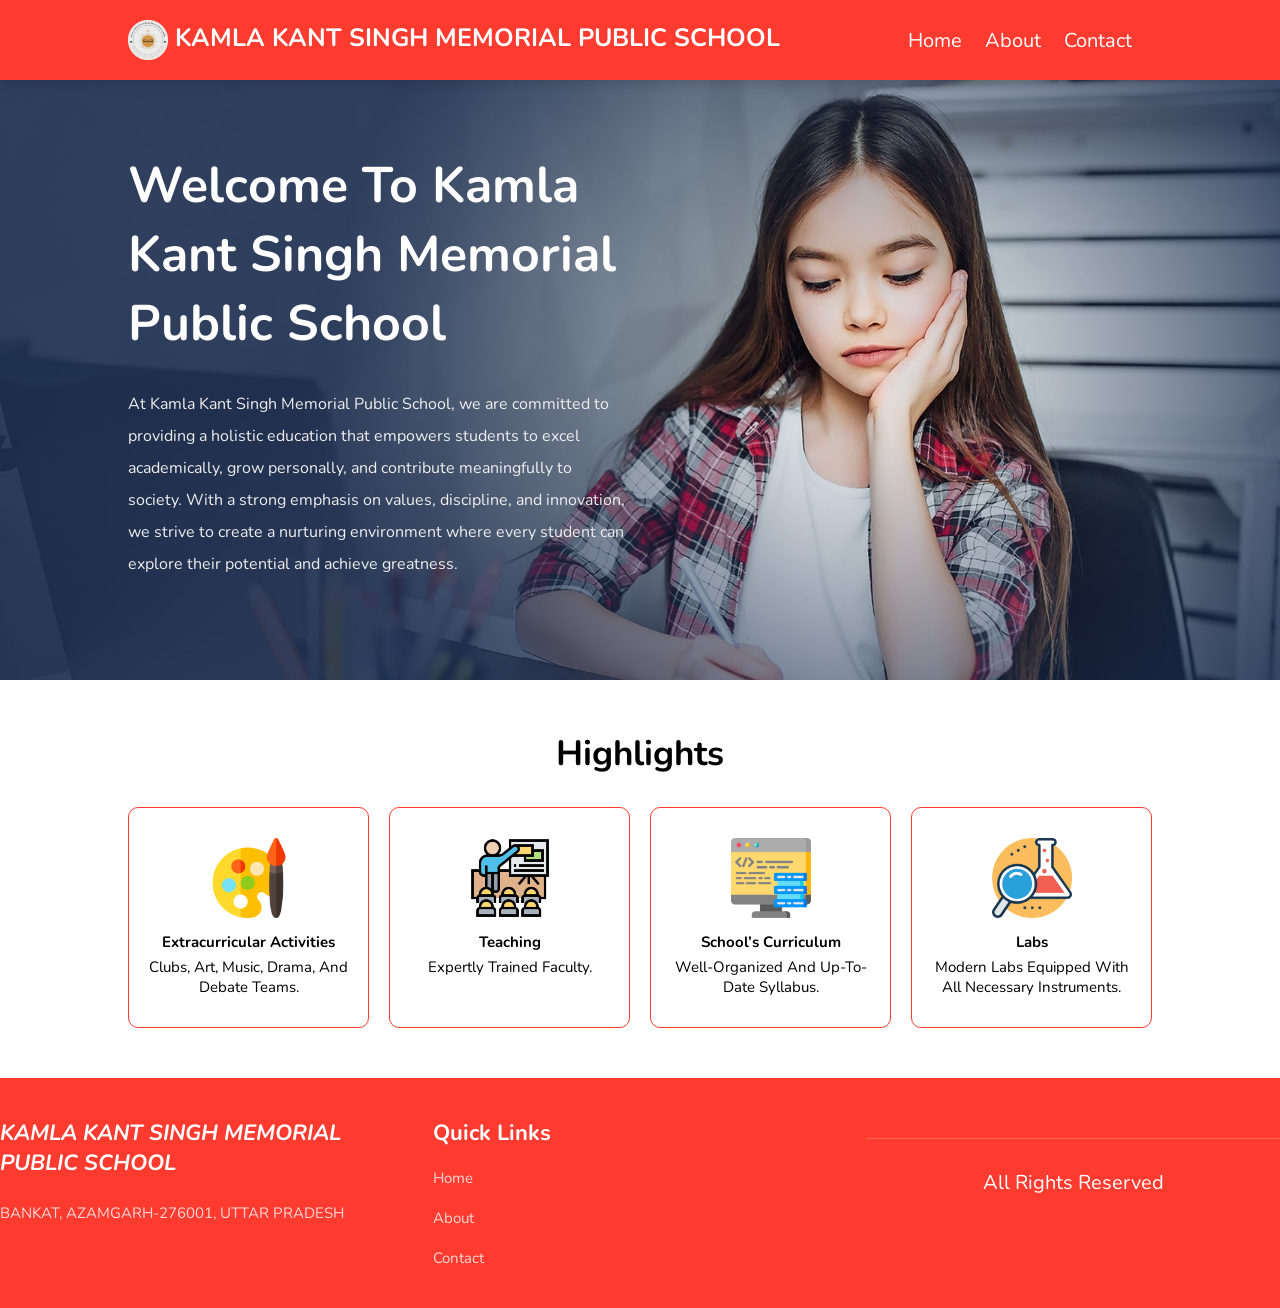
<file: index.html>
<!DOCTYPE html>
<html lang="en">
<head>
    <meta charset="UTF-8">
    <meta http-equiv="X-UA-Compatible" content="IE=edge">
    <meta name="viewport" content="width=device-width, initial-scale=1.0">
    <title>SCHOOL-WEBSITE</title>

    <!-- css link -->
    <link rel="stylesheet" href="css/style.css">

    <!-- swiper css link -->
    <link rel="stylesheet" href="https://cdn.jsdelivr.net/npm/swiper@8/swiper-bundle.min.css"/>

    <!-- font awesome link -->
    <link rel="stylesheet" href="https://cdnjs.cloudflare.com/ajax/libs/font-awesome/6.2.1/css/all.min.css">
</head>
<body>
    <!-- begin header section-->
    <header class="header">
        <a href="#" class="logo">
            <img src="images/cropped_image.png"  style="height: 40px; width: auto; vertical-align: middle;">
            KAMLA KANT SINGH MEMORIAL PUBLIC SCHOOL
        </a>
        

        <nav class="navbar">
            <div id="close-navbar" class="fas fa-times"></div>
            <a href="index.html">Home</a>
            <a href="about.html">About</a>
            
            <a href="contact.html">Contact</a>
        </nav>

        <div class="icons">
            <div id="menu-btn" class="fas fa-bars"></div>
        </div>
    </header>
    <!-- end header section-->

    <!-- start of home section -->
    <section class="home">
        <div class="swiper mySwiper">
            <div class="swiper-wrapper">

                <section class="swiper-slide" style="background: url(images/home-slide-1.jpg) no-repeat;">
                    <div class="content">
                        <h3>Welcome to Kamla Kant Singh Memorial Public School</h3>
                        <p>
                            

At Kamla Kant Singh Memorial Public School, we are committed to providing a holistic education that empowers students to excel academically, grow personally, and contribute meaningfully to society. With a strong emphasis on values, discipline, and innovation, we strive to create a nurturing environment where every student can explore their potential and achieve greatness.
                        </p>
                        
                    </div>            
                </section>

               
                

            </div>
            <div></div>
            

            <div class="swiper-pagination"></div>

        </div>
    </section>
    <!-- end of home section -->

    <!-- start of subject section -->
     
    <section class="subjects">
        
        <h1 class="heading">Highlights</h1>

        <div class="box-container">

            <div class="box">
                <img src="images/subject-icon-1.png" alt="">
                <h3>Extracurricular Activities</h3>
                <p>Clubs, art, music, drama, and debate teams.</p>
            </div>

            

            <div class="box">
                <img src="images/subject-icon-3.png" alt="">
                <h3>Teaching</h3>
                <p>Expertly trained faculty.</p>
            </div>

            <div class="box">
                <img src="images/subject-icon-4.png" alt="">
                <h3>School’s Curriculum</h3>
                <p>Well-organized and up-to-date syllabus.</p>
            </div>

            <div class="box">
                <img src="images/subject-icon-5.png" alt="">
                <h3>Labs</h3>
                <p>Modern labs equipped with all necessary instruments.</p>
                
            </div>

            

        </div>
    </section>
    <!-- end of subject section -->

    <!-- start of footer section -->
    <section class="footer">
        <div class="box-container">
            <div class="box">
                <h3><i > KAMLA KANT SINGH MEMORIAL PUBLIC SCHOOL</i></h3>
                <p>BANKAT, AZAMGARH-276001, UTTAR PRADESH</p>
               
            </div>

            <div class="box">
                <h3>Quick links</h3>
                <a href="index.html" class="link">Home</a>
                <a href="about.html" class="link">About</a>
                
                <a href="contact.html" class="link">Contact</a>
            </div>

           

           
        <div class="credit">all rights reserved</div>
    </section>
    <!-- end of footer section -->

    <!-- swiper js link -->
    <script src="https://cdn.jsdelivr.net/npm/swiper@8/swiper-bundle.min.js"></script>

    <!-- js file link --> 
    <script src="js/script.js"></script>
</body>
</html>
</file>
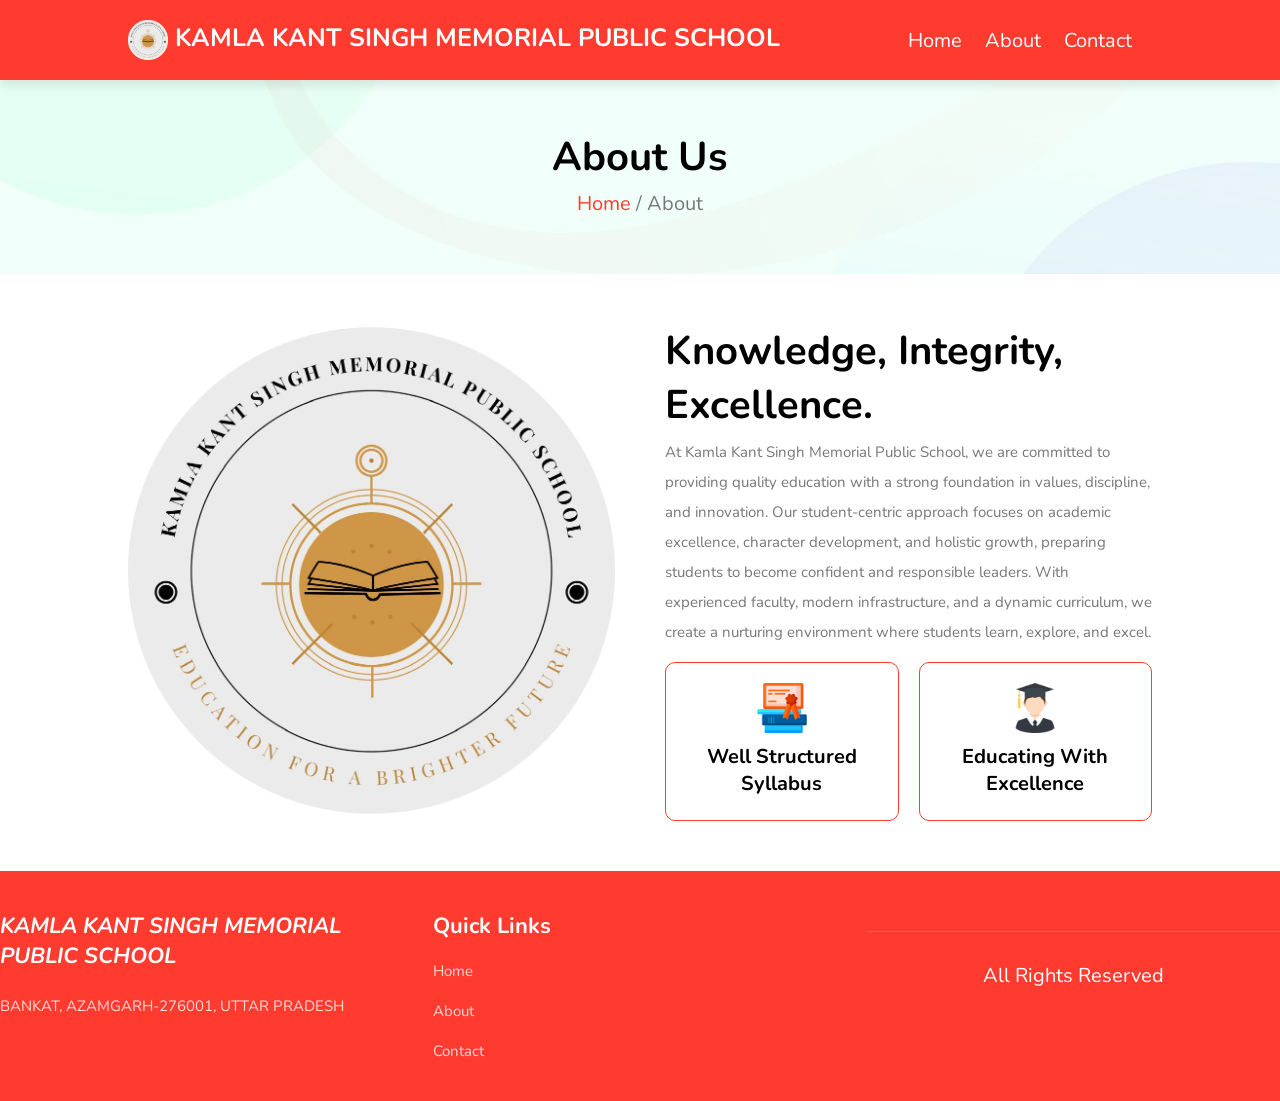
<file: about.html>
<!DOCTYPE html>
<html lang="en">
<head>
    <meta charset="UTF-8">
    <meta http-equiv="X-UA-Compatible" content="IE=edge">
    <meta name="viewport" content="width=device-width, initial-scale=1.0">
    <title>SCHOOL-WEBSITE</title>

    <!-- css link -->
    <link rel="stylesheet" href="css/style.css">

    <!-- swiper css link -->
    <link rel="stylesheet" href="https://cdn.jsdelivr.net/npm/swiper@8/swiper-bundle.min.css"/>

    <!-- font awesome link -->
    <link rel="stylesheet" href="https://cdnjs.cloudflare.com/ajax/libs/font-awesome/6.2.1/css/all.min.css">
</head>
<body>
    <!-- begin header section-->
    <header class="header">
        <a href="#" class="logo">
            <img src="images/cropped_image.png"  style="height: 40px; width: auto; vertical-align: middle;">
            KAMLA KANT SINGH MEMORIAL PUBLIC SCHOOL
        </a>
        

        <nav class="navbar">
            <div id="close-navbar" class="fas fa-times"></div>
            <a href="index.html">Home</a>
            <a href="about.html">About</a>
            
            <a href="contact.html">Contact</a>
        </nav>

        <div class="icons">
            <div id="menu-btn" class="fas fa-bars"></div>
        </div>
    </header>
    <!-- end header section-->

    <section class="heading-link">

        <h3>About Us</h3>
        <p><a href="index.html">Home</a> / About</p>

    </section>

    <!-- start of about section -->

    <section class="about">

        <div class="image">
            <img src="images/cropped_image.png" alt="">
        </div>

        <div class="content">
            <h3 class="about-title">Knowledge, Integrity, Excellence.</h3>
            <p>
                At Kamla Kant Singh Memorial Public School, we are committed to providing quality education with a strong foundation in values, discipline, and innovation. Our student-centric approach focuses on academic excellence, character development, and holistic growth, preparing students to become confident and responsible leaders.

With experienced faculty, modern infrastructure, and a dynamic curriculum, we create a nurturing environment where students learn, explore, and excel.
            </p>

            <div class="icons-container">
                <div class="icons">
                    <img src="images/about-icon-1.png" alt="">
                    <h3>Well Structured Syllabus</h3>
                    
                </div>

                
          
                <div class="icons">
                    <img src="images/about-icon-3.png" alt="">
                    <h3>Educating with Excellence</h3>
                    
                </div>
            </div>

        </div>

    </section>

    <!-- start of about section -->


 
    <!-- start of student review section -->


    <section class="footer">
        <div class="box-container">
            <div class="box">
                <h3><i> KAMLA KANT SINGH MEMORIAL PUBLIC SCHOOL</i></h3>
                <p>BANKAT, AZAMGARH-276001, UTTAR PRADESH</p>
               
            </div>

            <div class="box">
                <h3>Quick links</h3>
                <a href="index.html" class="link">Home</a>
                <a href="about.html" class="link">About</a>
                
                <a href="contact.html" class="link">Contact</a>
            </div>

           

           
        <div class="credit">all rights reserved</div>
    </section>
    <!-- end of footer section -->

    <!-- swiper js link -->
    <script src="https://cdn.jsdelivr.net/npm/swiper@8/swiper-bundle.min.js"></script>

    <!-- js file link --> 
    <script src="js/script.js"></script>
</body>
</html>
</file>
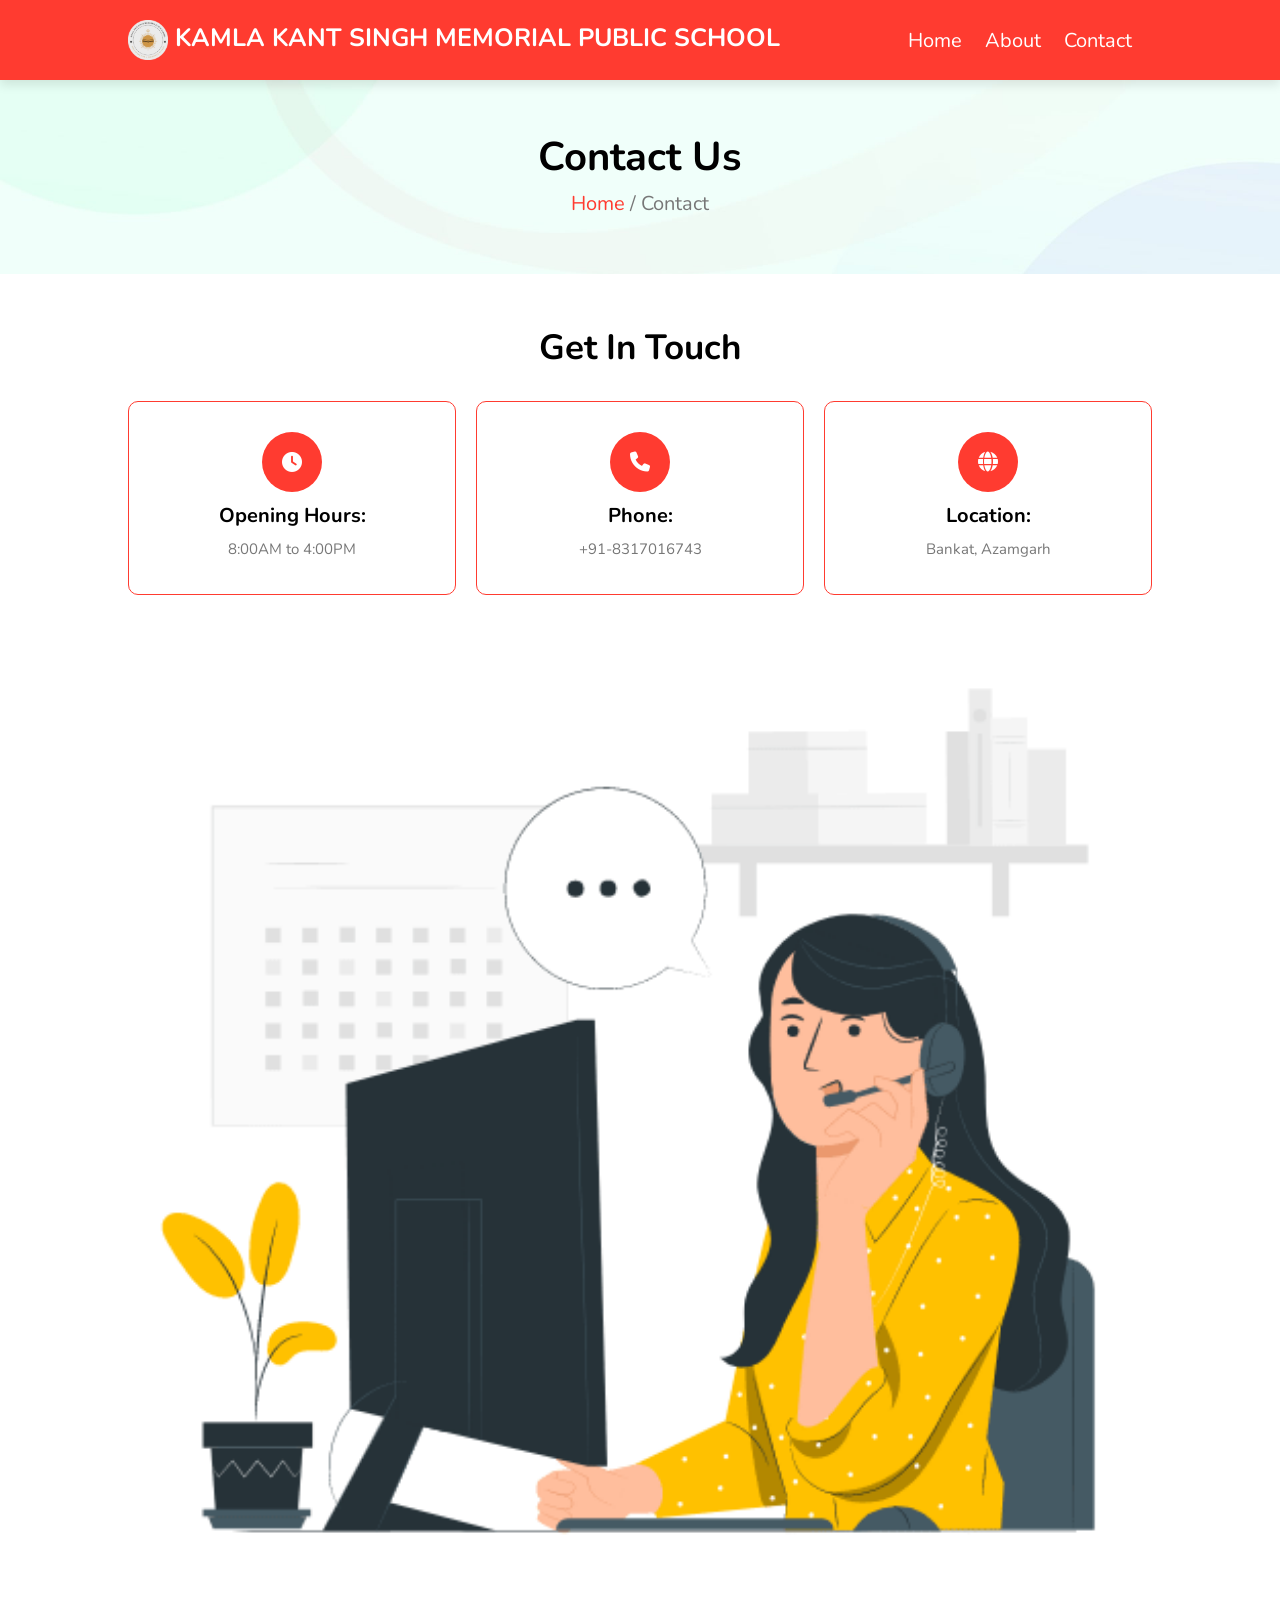
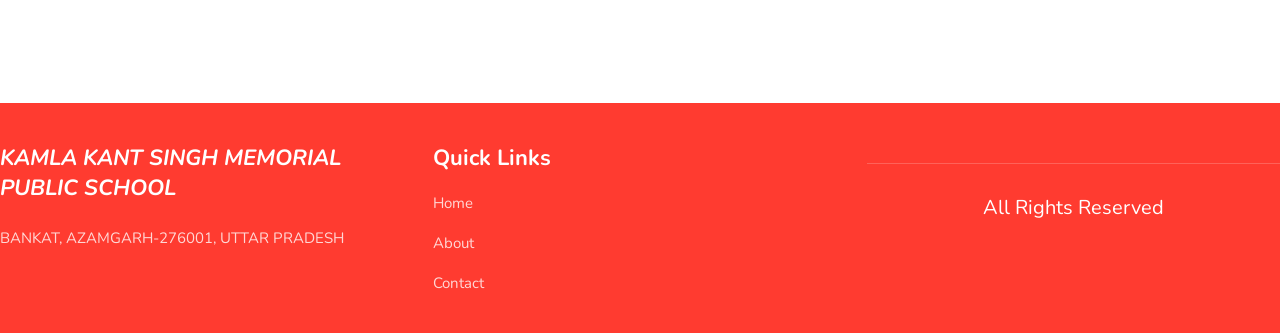
<file: contact.html>
<!DOCTYPE html>
<html lang="en">
<head>
    <meta charset="UTF-8">
    <meta http-equiv="X-UA-Compatible" content="IE=edge">
    <meta name="viewport" content="width=device-width, initial-scale=1.0">
    <title>SCHOOL-WEBSITE</title>

    <!-- css link -->
    <link rel="stylesheet" href="css/style.css">

    <!-- swiper css link -->
    <link rel="stylesheet" href="https://cdn.jsdelivr.net/npm/swiper@8/swiper-bundle.min.css"/>

    <!-- font awesome link -->
    <link rel="stylesheet" href="https://cdnjs.cloudflare.com/ajax/libs/font-awesome/6.2.1/css/all.min.css">
</head>
<body>
    <!-- begin header section-->
    <header class="header">
        <a href="#" class="logo">
            <img src="images/cropped_image.png"  style="height: 40px; width: auto; vertical-align: middle;">
            KAMLA KANT SINGH MEMORIAL PUBLIC SCHOOL
        </a>
        

        <nav class="navbar">
            <div id="close-navbar" class="fas fa-times"></div>
            <a href="index.html">Home</a>
            <a href="about.html">About</a>
            
            <a href="contact.html">Contact</a>
        </nav>

        <div class="icons">
            <div id="menu-btn" class="fas fa-bars"></div>
        </div>
    </header>
    <!-- end header section-->
    <!-- end header section-->

    <section class="heading-link">

        <h3>Contact Us</h3>
        <p><a href="index.html">Home</a> / Contact</p>

    </section>

    <!-- start of contact us section -->
     

    <section class="contact">

        <h1 class="heading">Get in Touch</h1>

        <div class="icons-container">

            <div class="icons">
                <i class="fas fa-clock"></i>
                <h3>Opening Hours: </h3>
                <p>8:00AM to 4:00PM</p>
            </div>

            <div class="icons">
                <i class="fas fa-phone"></i>
                <h3>Phone: </h3>
                <p>+91-8317016743</p>
                <p></p>
            </div>

            

            <div class="icons">
                <i class="fas fa-globe"></i>
                <h3>Location: </h3>
                <p>Bankat, Azamgarh</p>
            </div>

        </div>

        <div class="row">
   
            <div class="image">
                <img src="images/Contact us.gif" alt="">
            </div>

        </div>

    </section>

    <!-- end of contact us section -->


   





    <section class="footer">
        <div class="box-container">
            <div class="box">
                <h3><i > KAMLA KANT SINGH MEMORIAL PUBLIC SCHOOL</i></h3>
                <p>BANKAT, AZAMGARH-276001, UTTAR PRADESH</p>
               
            </div>

            <div class="box">
                <h3>Quick links</h3>
                <a href="index.html" class="link">Home</a>
                <a href="about.html" class="link">About</a>
                
                <a href="contact.html" class="link">Contact</a>
            </div>

           

           
        <div class="credit">all rights reserved</div>
    </section>
    <!-- end of footer section -->

    <!-- swiper js link -->
    <script src="https://cdn.jsdelivr.net/npm/swiper@8/swiper-bundle.min.js"></script>

    <!-- js file link --> 
    <script src="js/script.js"></script>
</body>
</html>
</file>
<file: css/style.css>
@import url("https://fonts.googleapis.com/css2?family=Nunito:wght@200;300;400;500;600&display=swap");

* {
  font-family: "Nunito", sans-serif;
  margin: 0;
  padding: 0;
  box-sizing: border-box;
  outline: none;
  border: none;
  text-decoration: none;
  transition: all 0.2s linear;
}

img {
  user-select: none;
}

html {
  font-size: 62.5%;
  overflow-x: hidden;
}
html::-webkit-scrollbar {
  width: 1rem;
}
html::-webkit-scrollbar-track {
  background: transparent;
}
html::-webkit-scrollbar-thumb {
  background: rgb(255, 59, 48); /* Bright red */
}

section {
  padding: 5rem 10%;
}

.heading-link {
  text-align: center;
  background: url(../images/heading-bg.jpg) no-repeat;
  background-size: cover;
  background-position: center;
}
.heading-link h3 {
  font-size: 4rem;
  text-transform: capitalize;
  color: black;
}
.heading-link p {
  font-size: 2rem;
  line-height: 2;
  color: #777;
}
.heading-link p a {
  color: rgb(255, 59, 48); /* Bright red */
}
.heading-link p a:hover {
  text-decoration: underline;
}

.heading {
  text-align: center;
  margin-bottom: 3rem;
  font-size: 3.5rem;
  text-transform: capitalize;
  color: black;
}

.btn {
  display: inline-block;
  margin-top: 1rem;
  padding: 1rem 3rem;
  font-size: 1.8rem;
  border: 0.1rem solid rgb(255, 59, 48); /* Bright red */
  background: white;
  color: rgb(255, 59, 48); /* Bright red */
  cursor: pointer;
  text-transform: capitalize;
  border-radius: 0.5rem; /* Rounded corners */
}
.btn:hover {
  background: rgb(255, 59, 48); /* Bright red */
  color: white;
  transform: scale(1.05); /* Slight scale effect */
}

.header {
  position: sticky;
  top: 0;
  left: 0;
  right: 0;
  background: rgb(255, 59, 48); /* Bright red */
  box-shadow: 0 0.5rem 1rem rgba(0, 0, 0, 0.1);
  padding: 2rem 10%;
  display: flex;
  align-items: center;
  z-index: 1000;
}
.header .logo {
  margin-right: auto;
  font-size: 2.5rem;
  text-transform: capitalize;
  color: white; /* White text */
  font-weight: bolder;
}
.header .logo i {
  color: white; /* White icon */
}
.header .navbar {
  position: relative;
}
.header .navbar #close-navbar {
  position: absolute;
  top: 1.5rem;
  right: 2rem;
  font-size: 4rem;
  cursor: pointer;
  color: white; /* White icon */
  display: none;
}
.header .navbar #close-navbar:hover {
  transform: rotate(90deg);
}
.header .navbar a {
  margin-right: 2rem;
  font-size: 2rem;
  text-transform: capitalize;
  color: white; /* White text */
}
.header .navbar a:hover {
  color: rgba(255, 255, 255, 0.8); /* Slightly transparent white */
}
.header .icons div {
  cursor: pointer;
  font-size: 2.5rem;
  color: white; /* White icons */
  margin-left: 1.5rem;
}
.header .icons div:hover {
  color: rgba(255, 255, 255, 0.8); /* Slightly transparent white */
}
.header #menu-btn {
  display: none;
}

.account-form {
  position: fixed;
  top: 0;
  right: 105%;
  width: 35rem;
  background: white;
  display: flex;
  flex-flow: column;
  gap: 2rem;
  justify-content: center;
  height: 100%;
  z-index: 1200;
  padding: 2rem;
  text-align: center;
  border-radius: 1rem; /* Rounded corners */
}
.account-form.active {
  box-shadow: 0 0 0 100vw rgba(0, 0, 0, 0.8);
  right: 0;
}
.account-form #close-form {
  position: absolute;
  top: 1.5rem;
  right: 2.5rem;
  font-size: 4rem;
  cursor: pointer;
  color: #444;
}
.account-form #close-form:hover {
  transform: rotate(90deg);
}
.account-form form {
  border: 0.1rem solid rgb(255, 59, 48); /* Bright red */
  padding: 2rem;
  display: none;
  border-radius: 0.5rem; /* Rounded corners */
}
.account-form form.active {
  display: block;
}
.account-form form h3 {
  font-size: 2.5rem;
  text-transform: capitalize;
  color: black;
  padding-bottom: 0.5rem;
  text-transform: uppercase;
}
.account-form form .box {
  width: 100%;
  border: 0.1rem solid rgb(255, 59, 48); /* Bright red */
  padding: 1.2rem 1.4rem;
  font-size: 1.6rem;
  margin: 0.7rem 0;
  border-radius: 0.5rem; /* Rounded corners */
}
.account-form form .flex {
  padding: 1rem 0;
  display: flex;
  align-items: center;
  gap: 0.5rem;
}
.account-form form .flex label {
  font-size: 1.5rem;
  color: #777;
  cursor: pointer;
}
.account-form form .flex a {
  font-size: 1.5rem;
  color: #777;
  margin-left: auto;
}
.account-form form .flex a:hover {
  text-decoration: underline;
  color: rgb(255, 59, 48); /* Bright red */
}
.account-form form .btn {
  width: 100%;
}
.account-form .buttons .btn {
  margin: 0 0.8rem;
}
.account-form .buttons .btn.active {
  background: rgb(255, 59, 48); /* Bright red */
  color: white;
}

.home {
  padding: 0;
}
.home .swiper-slide {
  display: flex;
  align-items: center;
  height: 60rem;
  background-size: cover !important;
  background-position: center !important;
}
.home .swiper-slide .content {
  width: 50rem;
}
.home .swiper-slide .content h3 {
  font-size: 5rem;
  text-transform: capitalize;
  color: white;
}
.home .swiper-slide .content p {
  font-size: 1.6rem;
  line-height: 2;
  color: #eee;
  padding: 3rem 0;
}

.subjects .box-container {
  display: grid;
  grid-template-columns: repeat(auto-fit, minmax(15rem, 1fr));
  gap: 2rem;
}
.subjects .box-container .box {
  padding: 3rem 2rem;
  text-align: center;
  border: 0.1rem solid rgb(255, 59, 48); /* Bright red */
  cursor: pointer;
  border-radius: 1rem; /* Rounded corners */
}
.subjects .box-container .box:hover {
  background: rgb(255, 59, 48); /* Bright red */
  transform: translateY(-0.5rem); /* Lift effect */
}
.subjects .box-container .box:hover h3 {
  color: white;
}
.subjects .box-container .box img {
  height: 8rem;
  margin-bottom: 0.5rem;
}
.subjects .box-container .box h3 {
  font-size: 1.5rem;
  text-transform: capitalize;
  color: black;
  padding: 0.5rem 0;
}
.subjects .box-container .box p {
  font-size: 1.5rem;
  text-transform: capitalize;
  color: black;
}

.home-courses .slide {
  text-align: center;
  position: relative;
  background: white;
  overflow: hidden;
  border-radius: 1rem; /* Rounded corners */
}
.home-courses .slide:hover .content {
  bottom: 0;
}
.home-courses .slide .image {
  padding: 2rem;
}
.home-courses .slide .image img {
  width: 100%;
  margin-bottom: 1.5rem;
  border-radius: 1rem; /* Rounded corners */
}
.home-courses .slide .image h3 {
  font-size: 2rem;
  text-transform: capitalize;
  color: black;
}
.home-courses .slide .content {
  position: absolute;
  bottom: 100%;
  right: 0;
  left: 0;
  background: rgb(255, 59, 48); /* Bright red */
  padding: 1rem 2rem;
}
.home-courses .slide .content h3 {
  font-size: 2rem;
  text-transform: capitalize;
  color: white;
}
.home-courses .slide .content p {
  font-size: 1.5rem;
  line-height: 2;
  color: #eee;
  padding: 0.5rem 0;
}
.home-courses .slide .content .btn:hover {
  background: black;
}

.about {
  display: flex;
  align-items: center;
  flex-wrap: wrap;
  gap: 5rem;
}
.about .image {
  flex: 1 1 40rem;
}
.about .image img {
  width: 100%;
  border-radius: 1rem; /* Rounded corners */
}
.about .content {
  flex: 1 1 40rem;
}
.about .content .about-title {
  font-size: 4rem;
  text-transform: capitalize;
  color: black;
}
.about .content p {
  font-size: 1.5rem;
  line-height: 2;
  color: #777;
  padding: 0.5rem 0;
}
.about .content .icons-container {
  margin-top: 1rem;
  display: grid;
  grid-template-columns: repeat(auto-fit, minmax(15rem, 1fr));
  gap: 2rem;
}
.about .content .icons-container .icons {
  text-align: center;
  padding: 2rem 1rem;
  border: 0.1rem solid rgb(255, 59, 48); /* Bright red */
  background: white;
  border-radius: 1rem; /* Rounded corners */
}
.about .content .icons-container .icons img {
  height: 5rem;
  margin-bottom: 0.3rem;
}
.about .content .icons-container .icons h3 {
  padding: 0.3rem 0;
  font-size: 2rem;
  text-transform: capitalize;
  color: black;
}
.about .content .icons-container .icons span {
  font-size: 1.5rem;
  line-height: 2;
  color: #777;
}

.teachers .slide {
  text-align: center;
}
.teachers .slide:hover .image img {
  background: rgb(255, 59, 48); /* Bright red */
}
.teachers .slide:hover .image .share {
  bottom: 0;
}
.teachers .slide .image {
  position: relative;
  overflow: hidden;
  border-radius: 1rem; /* Rounded corners */
}
.teachers .slide .image img {
  background: white;
  width: 100%;
}
.teachers .slide .image .share {
  position: absolute;
  bottom: -10rem;
  left: 0;
  right: 0;
  background: rgba(0, 0, 0, 0.8);
  padding: 2rem;
}
.teachers .slide .image .share a {
  font-size: 2rem;
  margin: 0 1rem;
  color: white;
}
.teachers .slide .image .share a:hover {
  color: rgb(255, 59, 48); /* Bright red */
  font-size: 2.5rem;
}
.teachers .slide .content {
  display: flex;
  padding-top: 1rem;
  align-items: center;
  justify-content: space-between;
}
.teachers .slide .content h3 {
  font-size: 2rem;
  text-transform: capitalize;
  color: black;
}
.teachers .slide .content span {
  font-size: 1.5rem;
  line-height: 2;
  color: #777;
}

.reviews .slide {
  text-align: center;
}
.reviews .slide p {
  font-size: 1.5rem;
  line-height: 2;
  color: #777;
  position: relative;
  background: white;
  border: 0.1rem solid rgb(255, 59, 48); /* Bright red */
  margin-bottom: 3rem;
  padding: 2rem;
  user-select: none;
  border-radius: 1rem; /* Rounded corners */
}
.reviews .slide p::before {
  content: "";
  position: absolute;
  bottom: -1.2rem;
  left: 50%;
  transform: translateX(-50%) rotate(45deg);
  background: white;
  border-bottom: 0.1rem solid rgb(255, 59, 48); /* Bright red */
  border-right: 0.1rem solid rgb(255, 59, 48); /* Bright red */
  height: 2rem;
  width: 2rem;
}
.reviews .slide img {
  height: 7rem;
  width: 7rem;
  border-radius: 50%;
  object-fit: cover;
}
.reviews .slide h3 {
  font-size: 1.7rem;
  text-transform: capitalize;
  color: black;
  padding: 0.5rem 0;
}
.reviews .slide .stars {
  font-size: 1.5rem;
  color: rgb(255, 59, 48); /* Bright red */
}

.courses .box-container {
  display: grid;
  grid-template-columns: repeat(auto-fit, minmax(30rem, 1fr));
  gap: 2rem;
}
.courses .box-container .box:hover .image img {
  transform: scale(1.1);
}
.courses .box-container .box:hover .image h3 {
  font-size: 1.5rem;
  text-transform: capitalize;
  color: black;
  position: absolute;
  top: 1rem;
  left: 1.5rem;
  padding: 0.5rem 1.5rem;
  background: white;
}
.courses .box-container .box.hide {
  display: none;
}
.courses .box-container .box .image {
  height: 25rem;
  overflow: hidden;
  position: relative;
  border-radius: 1rem; /* Rounded corners */
}
.courses .box-container .box .image img {
  height: 100%;
  width: 100%;
  object-fit: cover;
}
.courses .box-container .box .content {
  padding: 2rem;
  text-align: center;
  border: 0.1rem solid rgb(255, 59, 48); /* Bright red */
  border-radius: 1rem; /* Rounded corners */
}
.courses .box-container .box .content h3 {
  font-size: 2rem;
  text-transform: capitalize;
  color: black;
}
.courses .box-container .box .content p {
  padding: 1rem 0;
  font-size: 1.5rem;
  line-height: 2;
  color: #777;
}
.courses .box-container .box .content .icons {
  display: flex;
  align-items: center;
  justify-content: space-between;
  margin-top: 2rem;
  padding: 2rem;
  border-top: 0.1rem solid rgb(255, 59, 48); /* Bright red */
}
.courses .box-container .box .content .icons span {
  font-size: 1.5rem;
  text-transform: capitalize;
  color: black;
}
.courses .box-container .box .content .icons span i {
  color: rgb(255, 59, 48); /* Bright red */
  padding-right: 0.5rem;
}
.courses .load-more {
  margin-top: 2rem;
  text-align: center;
}

.contact .icons-container {
  display: grid;
  grid-template-columns: repeat(auto-fit, minmax(20rem, 1fr));
  gap: 2rem;
  margin-bottom: 3rem;
}
.contact .icons-container .icons {
  text-align: center;
  padding: 3rem 2rem;
  border: 0.1rem solid rgb(255, 59, 48); /* Bright red */
  background: white;
  border-radius: 1rem; /* Rounded corners */
}
.contact .icons-container .icons i {
  height: 6rem;
  width: 6rem;
  line-height: 6rem;
  font-size: 2rem;
  border-radius: 50%;
  margin-bottom: 0.5rem;
  color: white;
  background: rgb(255, 59, 48); /* Bright red */
}
.contact .icons-container .icons h3 {
  font-size: 2rem;
  text-transform: capitalize;
  color: black;
  padding: 0.5rem 0;
}
.contact .icons-container .icons p {
  font-size: 1.5rem;
  line-height: 2;
  color: #777;
}
.contact .row {
  display: flex;
  align-items: center;
  flex-wrap: wrap;
  gap: 2rem;
}
.contact .row .image {
  flex: 1 1 40rem;
}
.contact .row .image img {
  width: 100%;
  border-radius: 1rem; /* Rounded corners */
}
.contact .row form {
  flex: 1 1 40rem;
  border: 0.1rem solid rgb(255, 59, 48); /* Bright red */
  padding: 2rem;
  border-radius: 1rem; /* Rounded corners */
}
.contact .row form h3 {
  font-size: 2.5rem;
  text-transform: capitalize;
  color: black;
  padding-bottom: 1rem;
}
.contact .row form .box {
  width: 100%;
  padding: 1.2rem 1.4rem;
  border: 0.1rem solid rgb(255, 59, 48); /* Bright red */
  font-size: 1.6rem;
  margin: 0.7rem 0;
  border-radius: 0.5rem; /* Rounded corners */
}
.contact .row form textarea {
  height: 13rem;
  resize: none;
}

.faq .accordion-container {
  display: flex;
  flex-wrap: wrap;
  gap: 2rem;
  align-items: flex-start;
}
.faq .accordion-container .accordion {
  flex: 1 1 40rem;
  border: 0.1rem solid rgb(255, 59, 48); /* Bright red */
  border-radius: 1rem; /* Rounded corners */
}
.faq .accordion-container .accordion.active .accordion-heading {
  background: rgb(255, 59, 48); /* Bright red */
}
.faq .accordion-container .accordion.active .accordion-heading h3 {
  color: white;
}
.faq .accordion-container .accordion.active .accordion-heading i {
  color: white;
  transform: rotate(180deg);
}
.faq .accordion-container .accordion.active .accordion-content {
  display: block;
}
.faq .accordion-container .accordion .accordion-heading {
  display: flex;
  align-items: center;
  justify-content: space-between;
  gap: 1rem;
  cursor: pointer;
  padding: 1.5rem;
}
.faq .accordion-container .accordion .accordion-heading h3 {
  font-size: 2rem;
  text-transform: capitalize;
  color: black;
}
.faq .accordion-container .accordion .accordion-heading i {
  font-size: 2rem;
  color: rgb(255, 59, 48); /* Bright red */
}
.faq .accordion-container .accordion .accordion-content {
  padding: 1.5rem;
  font-size: 1.5rem;
  line-height: 2;
  color: #777;
  border-top: 0.1rem solid rgb(255, 59, 48); /* Bright red */
  display: none;
}

.footer {
  background: rgb(255, 59, 48); /* Bright red */
  padding: 3rem 0;
}
.footer .box-container {
  display: grid;
  grid-template-columns: repeat(auto-fit, minmax(23rem, 1fr));
  gap: 2rem;
}
.footer .box-container .box h3 {
  font-size: 2.2rem;
  text-transform: capitalize;
  color: white; /* White text */
  padding: 1rem 0;
}
.footer .box-container .box h3 i {
  color: white; /* White icon */
}
.footer .box-container .box .share {
  margin-top: 1rem;
}
.footer .box-container .box .share a {
  height: 4.5rem;
  width: 4.5rem;
  line-height: 4.5rem;
  font-size: 2.4rem;
  color: white; /* White icons */
  text-align: center;
}
.footer .box-container .box .share a:hover {
  color: rgba(255, 255, 255, 0.8); /* Slightly transparent white */
  font-size: 3rem;
  animation: 0.5s ease-in-out;
}
.footer .box-container .box .link {
  font-size: 1.5rem;
  line-height: 2;
  color: rgba(255, 255, 255, 0.8); /* Slightly transparent white */
  padding: 0.5rem 0;
  display: block;
}
.footer .box-container .box .link:hover {
  color: white;
  text-decoration: underline;
}
.footer .box-container .box p {
  font-size: 1.5rem;
  line-height: 2;
  color: rgba(255, 255, 255, 0.8); /* Slightly transparent white */
  padding: 1rem 0;
}
.footer .box-container .box .email {
  width: 100%;
  padding: 1.2rem 1.4rem;
  font-size: 1.6rem;
  border: 0.1rem solid white;
  margin-bottom: 1rem;
  border-radius: 0.5rem; /* Rounded corners */
}
.footer .credit {
  text-align: center;
  margin-top: 3rem;
  padding: 3rem;
  font-size: 2rem;
  text-transform: capitalize;
  color: white; /* White text */
  border-top: 0.1rem solid rgba(255, 255, 255, 0.2); /* Light border */
}

@media (max-width: 1200px) {
  .header {
    padding: 2rem 5%;
  }
  section {
    padding: 3rem 5%;
  }
}
@media (max-width: 991px) {
  html {
    font-size: 55%;
  }
  .header {
    padding: 2rem;
  }
  section {
    padding: 3rem 2rem;
  }
}
@media (max-width: 768px) {
  .header #menu-btn {
    display: inline-block;
  }
  .header .navbar {
    position: fixed;
    top: 0;
    right: -105%;
    width: 30rem;
    background: rgb(255, 59, 48); /* Bright red */
    height: 100%;
    display: flex;
    flex-flow: column;
    justify-content: center;
    z-index: 1200;
  }
  .header .navbar #close-navbar {
    display: block;
  }
  .header .navbar.active {
    box-shadow: 0 0 0 100vw rgba(0, 0, 0, 0.8);
    right: 0;
  }
  .header .navbar a {
    display: block;
    margin: 1rem 0;
    text-align: center;
    font-size: 3rem;
    color: white; /* White text */
  }
  .home .slide .content {
    font-size: 2.4rem;
  }
}
@media (max-width: 450px) {
  html {
    font-size: 50%;
  }
  .heading {
    font-size: 3rem;
  }
  .about .content .about-title {
    font-size: 4rem;
  }
}
</file>
